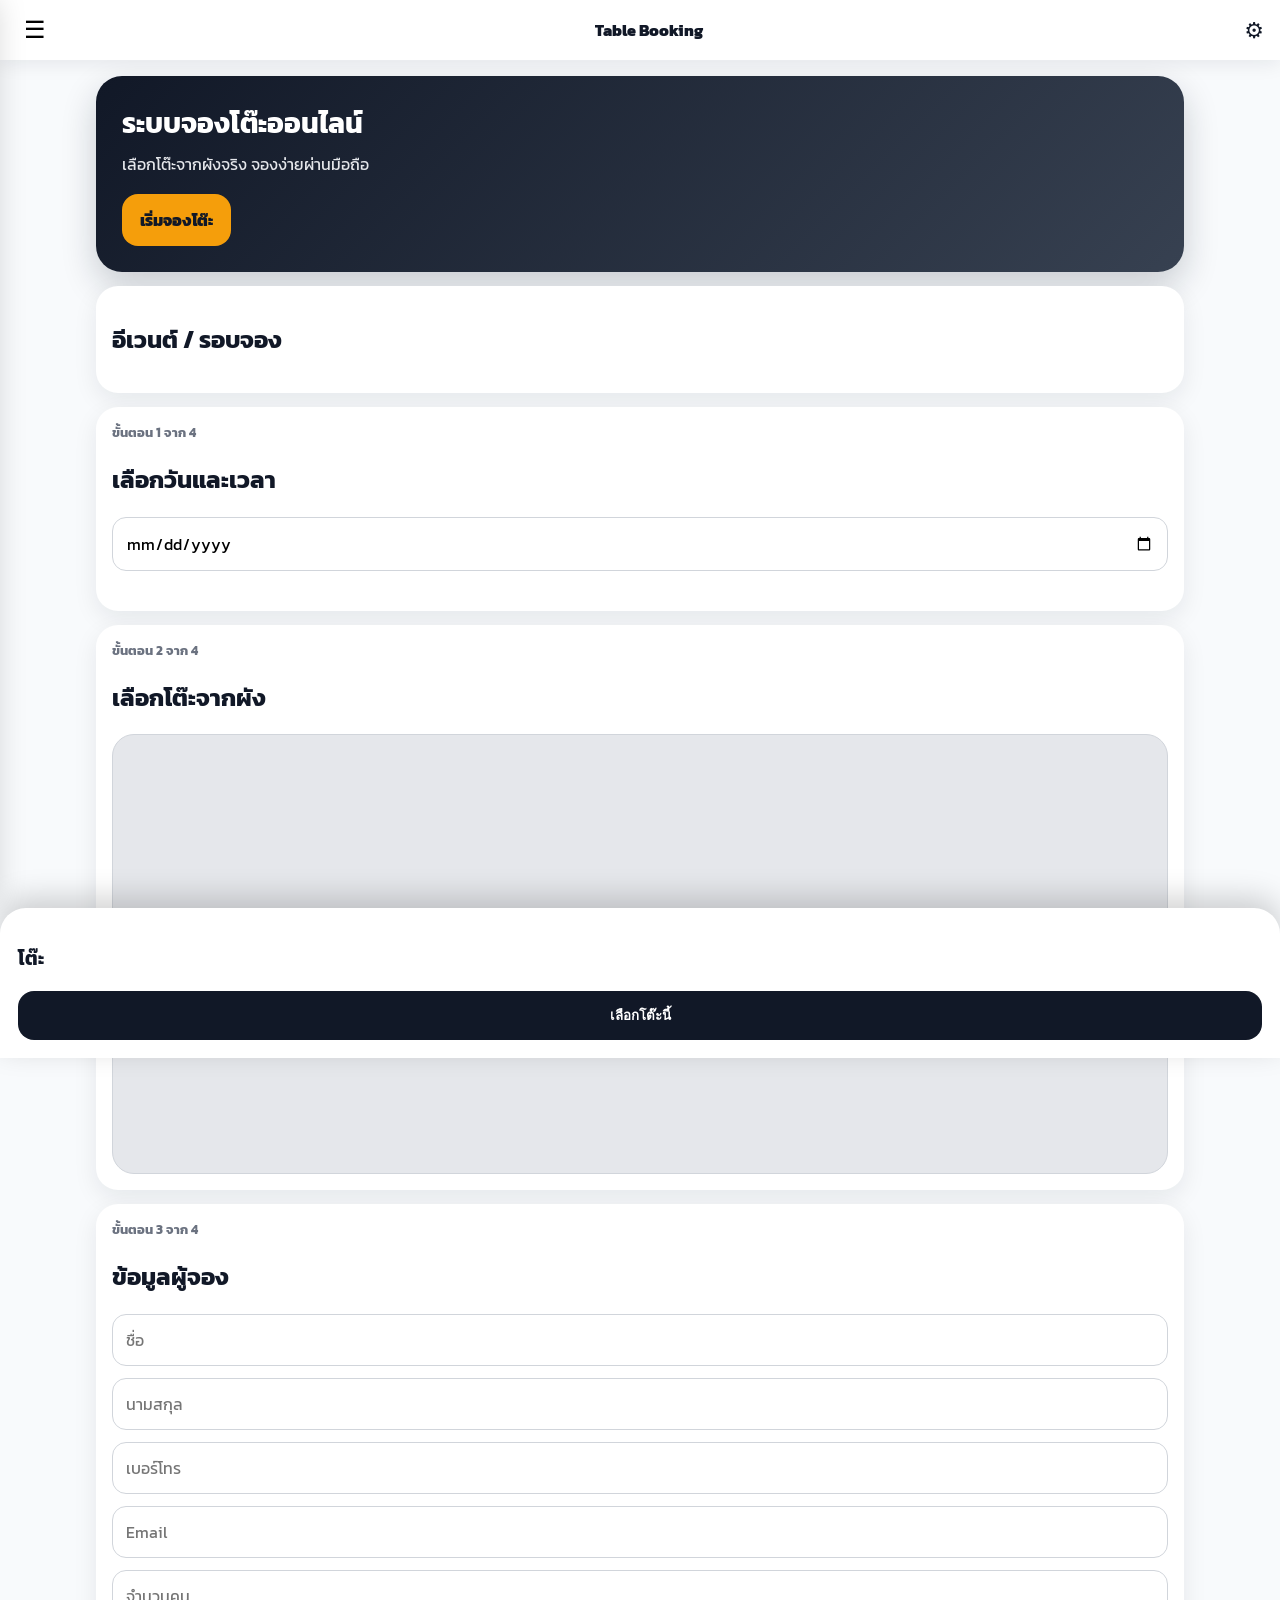
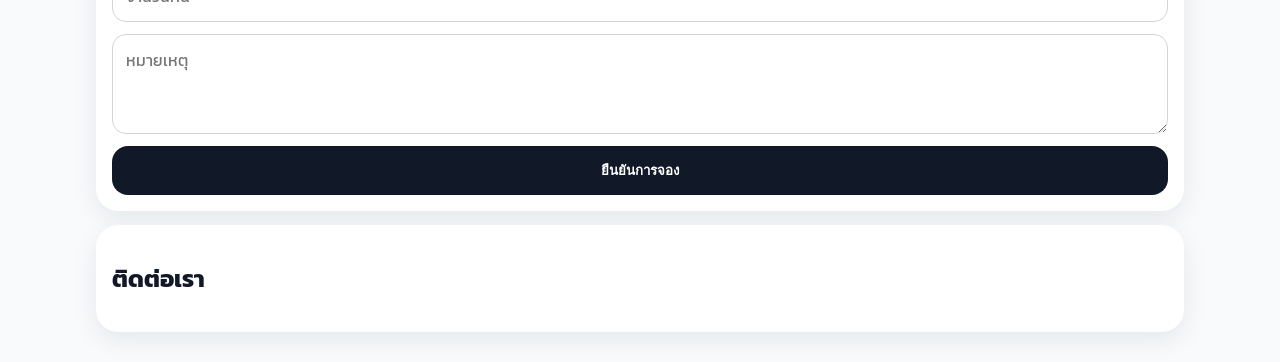
<file: index.html>
<!doctype html><html lang="th"><head><meta charset="utf-8"><meta name="viewport" content="width=device-width,initial-scale=1"><title>Table Booking</title><link rel="preconnect" href="https://fonts.googleapis.com"><link rel="preconnect" href="https://fonts.gstatic.com" crossorigin><link href="https://fonts.googleapis.com/css2?family=Kanit:wght@400;500;600;700;800&display=swap" rel="stylesheet"><link rel="stylesheet" href="assets/css/style.css"></head><body><header class="topbar"><button class="icon-btn" id="menuBtn">☰</button><div class="brand" id="brandName">Table Booking</div><a class="admin-link" href="admin.html" title="Admin">⚙️</a></header><aside class="sidebar" id="sidebar"><div class="menu-title" id="sideBrand">Table Booking</div><nav class="menu"><a href="#home">🏠 หน้าแรก</a><a href="#events">🎫 อีเวนต์</a><a href="#booking">🍽️ จองโต๊ะ</a><a href="#contact">📞 ติดต่อเรา</a><a href="admin.html">⚙️ แอดมิน</a></nav></aside><div class="overlay" id="overlay"></div><main class="container"><section class="hero" id="home"><h1 id="heroTitle">ระบบจองโต๊ะออนไลน์</h1><p>เลือกโต๊ะจากผังจริง จองง่ายผ่านมือถือ</p><div style="margin-top:18px"><a href="#booking" class="btn btn-secondary">เริ่มจองโต๊ะ</a></div></section><section class="card" id="events"><h2>อีเวนต์ / รอบจอง</h2><div class="grid" id="eventList"></div></section><section class="card" id="booking"><div class="step">ขั้นตอน 1 จาก 4</div><h2>เลือกวันและเวลา</h2><div class="form-row"><input type="date" id="bookingDate"><div class="chips" id="slotList"></div></div></section><section class="card"><div class="step">ขั้นตอน 2 จาก 4</div><h2>เลือกโต๊ะจากผัง</h2><div class="chips" id="zoneFilters"></div><div class="map-wrap" id="tableMap"></div></section><section class="card"><div class="step">ขั้นตอน 3 จาก 4</div><h2>ข้อมูลผู้จอง</h2><div class="form-row"><input id="firstName" placeholder="ชื่อ"><input id="lastName" placeholder="นามสกุล"><input id="phone" placeholder="เบอร์โทร"><input id="email" placeholder="Email"><input id="guests" type="number" min="1" placeholder="จำนวนคน"><textarea id="note" rows="3" placeholder="หมายเหตุ"></textarea></div><button class="btn btn-primary btn-full" id="submitBooking">ยืนยันการจอง</button></section><section class="card" id="contact"><h2>ติดต่อเรา</h2><div class="grid" id="contactChannels"></div></section></main><div class="bottom-sheet" id="tableSheet"><h3 id="selectedTableName">โต๊ะ</h3><p id="selectedTableInfo"></p><button class="btn btn-primary btn-full" id="selectTableBtn">เลือกโต๊ะนี้</button></div><script src="assets/js/config.js"></script><script src="assets/js/app.js"></script></body></html>
</file>
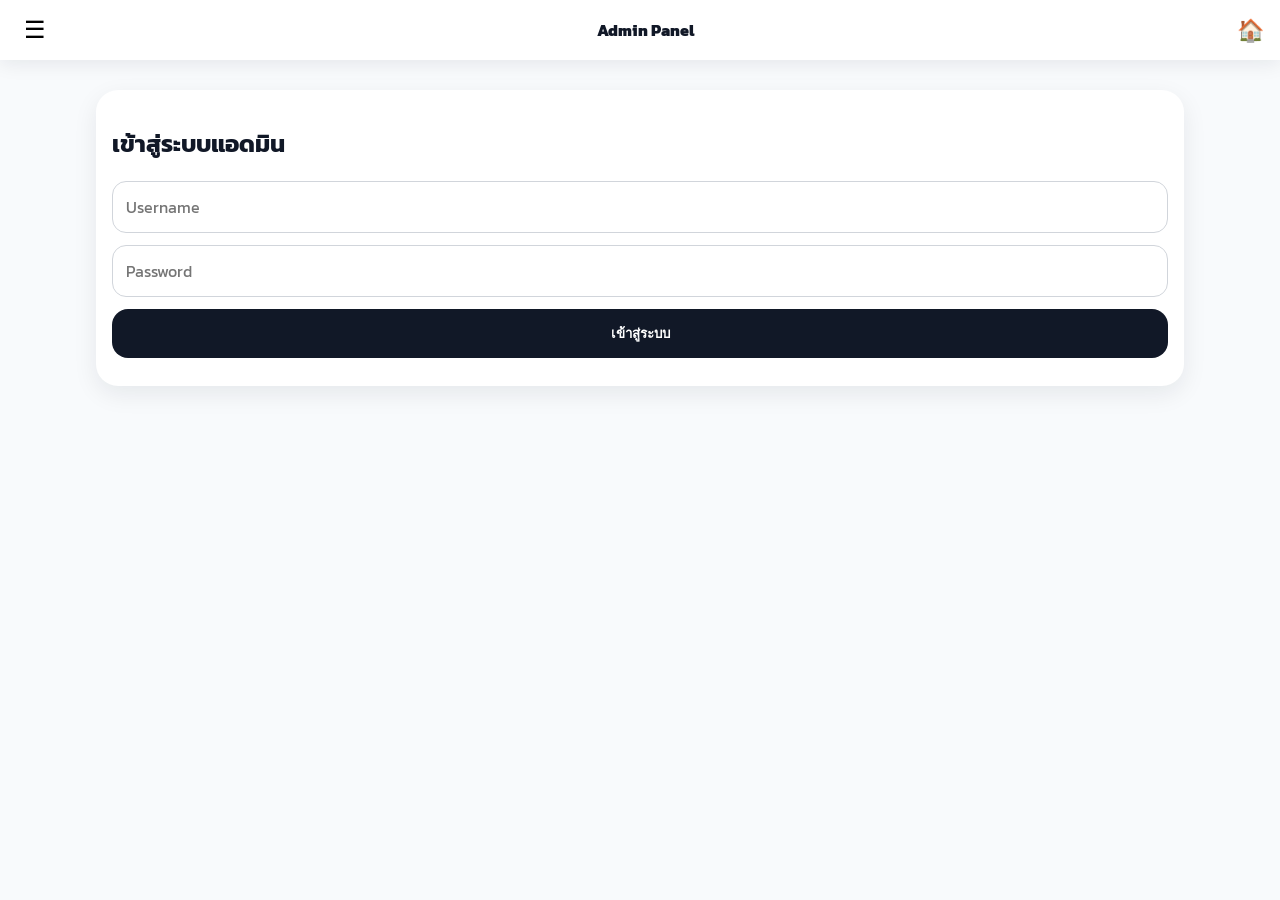
<file: admin.html>
<!doctype html><html lang="th"><head><meta charset="utf-8"><meta name="viewport" content="width=device-width,initial-scale=1"><title>Admin - Table Booking</title><link rel="preconnect" href="https://fonts.googleapis.com"><link rel="preconnect" href="https://fonts.gstatic.com" crossorigin><link href="https://fonts.googleapis.com/css2?family=Kanit:wght@400;500;600;700;800&display=swap" rel="stylesheet"><link rel="stylesheet" href="assets/css/style.css"></head><body><header class="topbar"><button class="icon-btn" id="adminMenuBtn">☰</button><div class="brand">Admin Panel</div><a class="admin-link" href="index.html">🏠</a></header><main id="loginView" class="container"><section class="card"><h1>เข้าสู่ระบบแอดมิน</h1><div class="form-row"><input id="username" placeholder="Username"><input id="password" type="password" placeholder="Password"><button class="btn btn-primary btn-full" id="loginBtn">เข้าสู่ระบบ</button></div></section></main><main id="adminView" class="admin-layout" style="display:none"><nav class="admin-nav"><a href="#dashboard">Dashboard</a><a href="#bookings">Bookings</a><a href="#tables">Table Layout</a><a href="#events">Events</a><a href="#settings">Settings</a><a href="#contact">Contact Channels</a><a href="#features">Feature Toggles</a></nav><section class="container"><section class="card" id="dashboard"><h2>Dashboard</h2><div class="stat-grid"><div class="stat"><span>Booking วันนี้</span><br><strong id="statBookings">0</strong></div><div class="stat"><span>Pending</span><br><strong id="statPending">0</strong></div><div class="stat"><span>รายได้</span><br><strong id="statRevenue">0</strong></div></div></section><section class="card" id="bookings"><h2>รายการจอง</h2><div style="overflow:auto"><table><thead><tr><th>Booking</th><th>ลูกค้า</th><th>โต๊ะ</th><th>วัน/เวลา</th><th>สถานะ</th><th>จัดการ</th></tr></thead><tbody id="bookingRows"></tbody></table></div></section><section class="card" id="settings"><h2>ตั้งค่าระบบ</h2><p>เวอร์ชัน scaffold: ตั้งค่าเต็มจะเชื่อมกับ Sheet Settings ในขั้นถัดไป</p></section></section></main><script src="assets/js/config.js"></script><script src="assets/js/admin.js"></script></body></html>
</file>
<file: assets/css/style.css>
:root{--primary:#111827;--secondary:#f59e0b;--bg:#f8fafc;--card:#fff;--text:#111827;--muted:#6b7280;--ok:#22c55e;--hold:#facc15;--booked:#ef4444;--disabled:#9ca3af;--vip:#f59e0b}*{box-sizing:border-box}body{margin:0;font-family:Kanit,system-ui,-apple-system,BlinkMacSystemFont,"Segoe UI",sans-serif;background:var(--bg);color:var(--text)}.topbar{position:sticky;top:0;z-index:30;height:60px;background:var(--card);display:flex;align-items:center;justify-content:space-between;padding:0 16px;box-shadow:0 4px 18px rgba(15,23,42,.08)}.icon-btn{border:0;background:transparent;font-size:24px;padding:8px;cursor:pointer}.brand{font-weight:800}.admin-link{text-decoration:none;color:var(--text);font-size:22px}.sidebar{position:fixed;inset:0 auto 0 0;width:min(82vw,340px);background:#fff;z-index:50;transform:translateX(-105%);transition:.25s ease;box-shadow:12px 0 30px rgba(0,0,0,.18);padding:20px}.sidebar.open{transform:translateX(0)}.overlay{position:fixed;inset:0;background:rgba(0,0,0,.45);z-index:45;display:none}.overlay.show{display:block}.menu-title{font-size:20px;font-weight:800;margin-bottom:18px}.menu a{display:block;padding:14px 10px;border-radius:14px;color:var(--text);text-decoration:none;font-weight:600}.menu a:hover{background:#f3f4f6}.container{width:min(1120px,100%);margin:0 auto;padding:16px}.hero{border-radius:26px;padding:26px;background:linear-gradient(135deg,#111827,#374151);color:white;min-height:180px;display:flex;flex-direction:column;justify-content:end;box-shadow:0 14px 35px rgba(17,24,39,.20)}.hero h1{margin:0 0 8px;font-size:28px}.hero p{margin:0;color:#e5e7eb}.grid{display:grid;grid-template-columns:repeat(auto-fit,minmax(220px,1fr));gap:14px}.card{background:var(--card);border-radius:22px;padding:16px;box-shadow:0 8px 24px rgba(15,23,42,.08);margin:14px 0}.btn{display:inline-flex;align-items:center;justify-content:center;gap:8px;border:0;border-radius:16px;padding:14px 18px;font-weight:800;cursor:pointer;text-decoration:none}.btn-primary{background:var(--primary);color:white}.btn-secondary{background:var(--secondary);color:#111827}.btn-full{width:100%}.step{font-size:13px;color:var(--muted);font-weight:700}.chips{display:flex;gap:8px;flex-wrap:wrap}.chip{border:1px solid #e5e7eb;background:#fff;padding:10px 14px;border-radius:999px;cursor:pointer}.chip.active{background:var(--primary);color:#fff}.map-wrap{height:440px;background:#e5e7eb;border-radius:22px;position:relative;overflow:auto;border:1px solid #d1d5db}.table-item{position:absolute;border-radius:18px;display:flex;align-items:center;justify-content:center;font-weight:800;color:#111827;cursor:pointer;border:3px solid rgba(255,255,255,.8);box-shadow:0 8px 18px rgba(0,0,0,.15)}.table-round{border-radius:999px}.status-available{background:var(--ok)}.status-hold{background:var(--hold)}.status-booked{background:var(--booked);color:white}.status-disabled{background:var(--disabled);color:white}.status-vip{background:var(--vip)}.bottom-sheet{position:fixed;left:0;right:0;bottom:0;background:white;border-radius:26px 26px 0 0;padding:18px;z-index:60;box-shadow:0 -10px 30px rgba(0,0,0,.18);transform:translateY(105%);transition:.25s ease}.bottom-sheet.open{transform:translateY(0)}input,select,textarea{width:100%;padding:13px;border:1px solid #d1d5db;border-radius:14px;font:inherit}.form-row{display:grid;gap:12px;margin:12px 0}.admin-layout{display:grid;grid-template-columns:260px 1fr;min-height:calc(100vh - 60px)}.admin-nav{background:#111827;color:#fff;padding:16px}.admin-nav a{display:block;color:#fff;text-decoration:none;padding:12px;border-radius:12px}.admin-nav a:hover{background:rgba(255,255,255,.1)}.stat-grid{display:grid;grid-template-columns:repeat(auto-fit,minmax(160px,1fr));gap:12px}.stat{background:#fff;border-radius:20px;padding:16px;box-shadow:0 8px 22px rgba(15,23,42,.08)}.stat strong{font-size:26px}table{width:100%;border-collapse:collapse;background:#fff;border-radius:18px;overflow:hidden}th,td{padding:12px;border-bottom:1px solid #e5e7eb;text-align:left;font-size:14px}th{background:#111827;color:#fff}@media(max-width:760px){.admin-layout{display:block}.admin-nav{display:none}.hero h1{font-size:24px}.map-wrap{height:380px}.container{padding:12px}}
</file>
